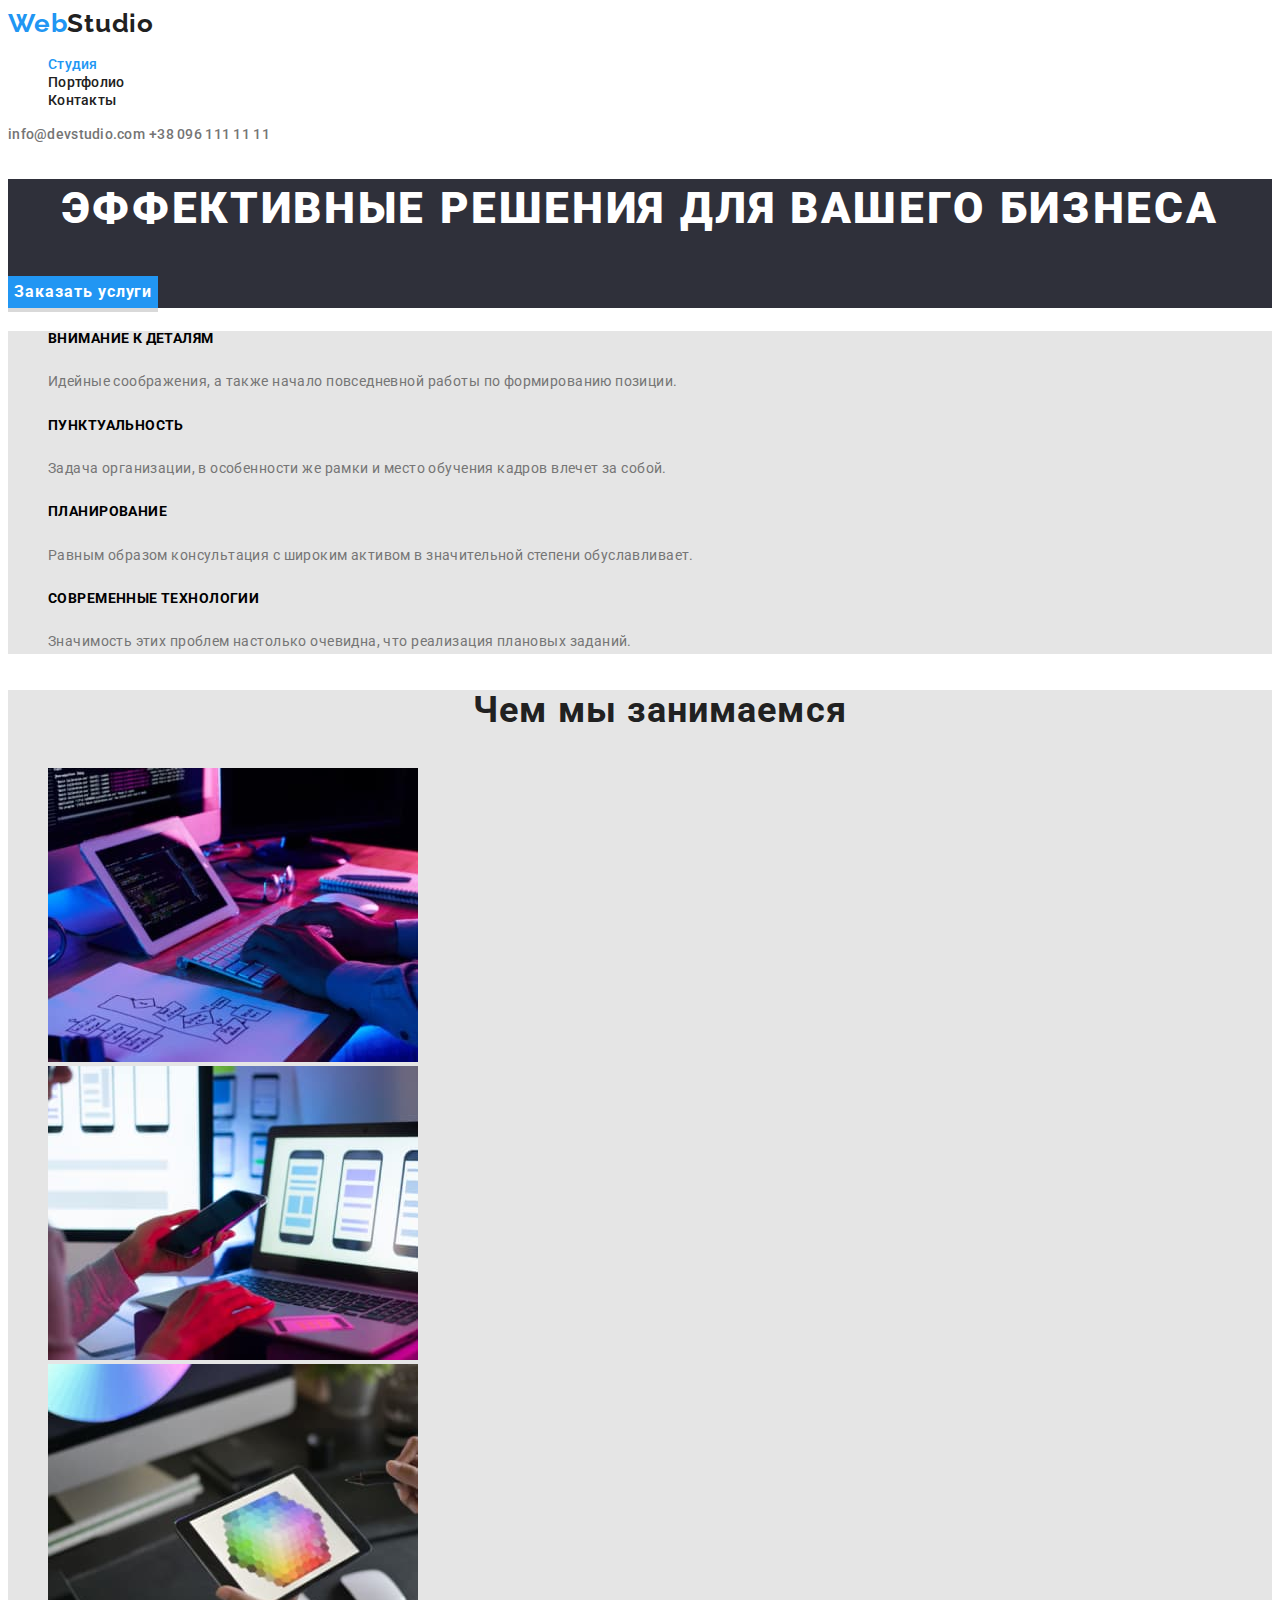
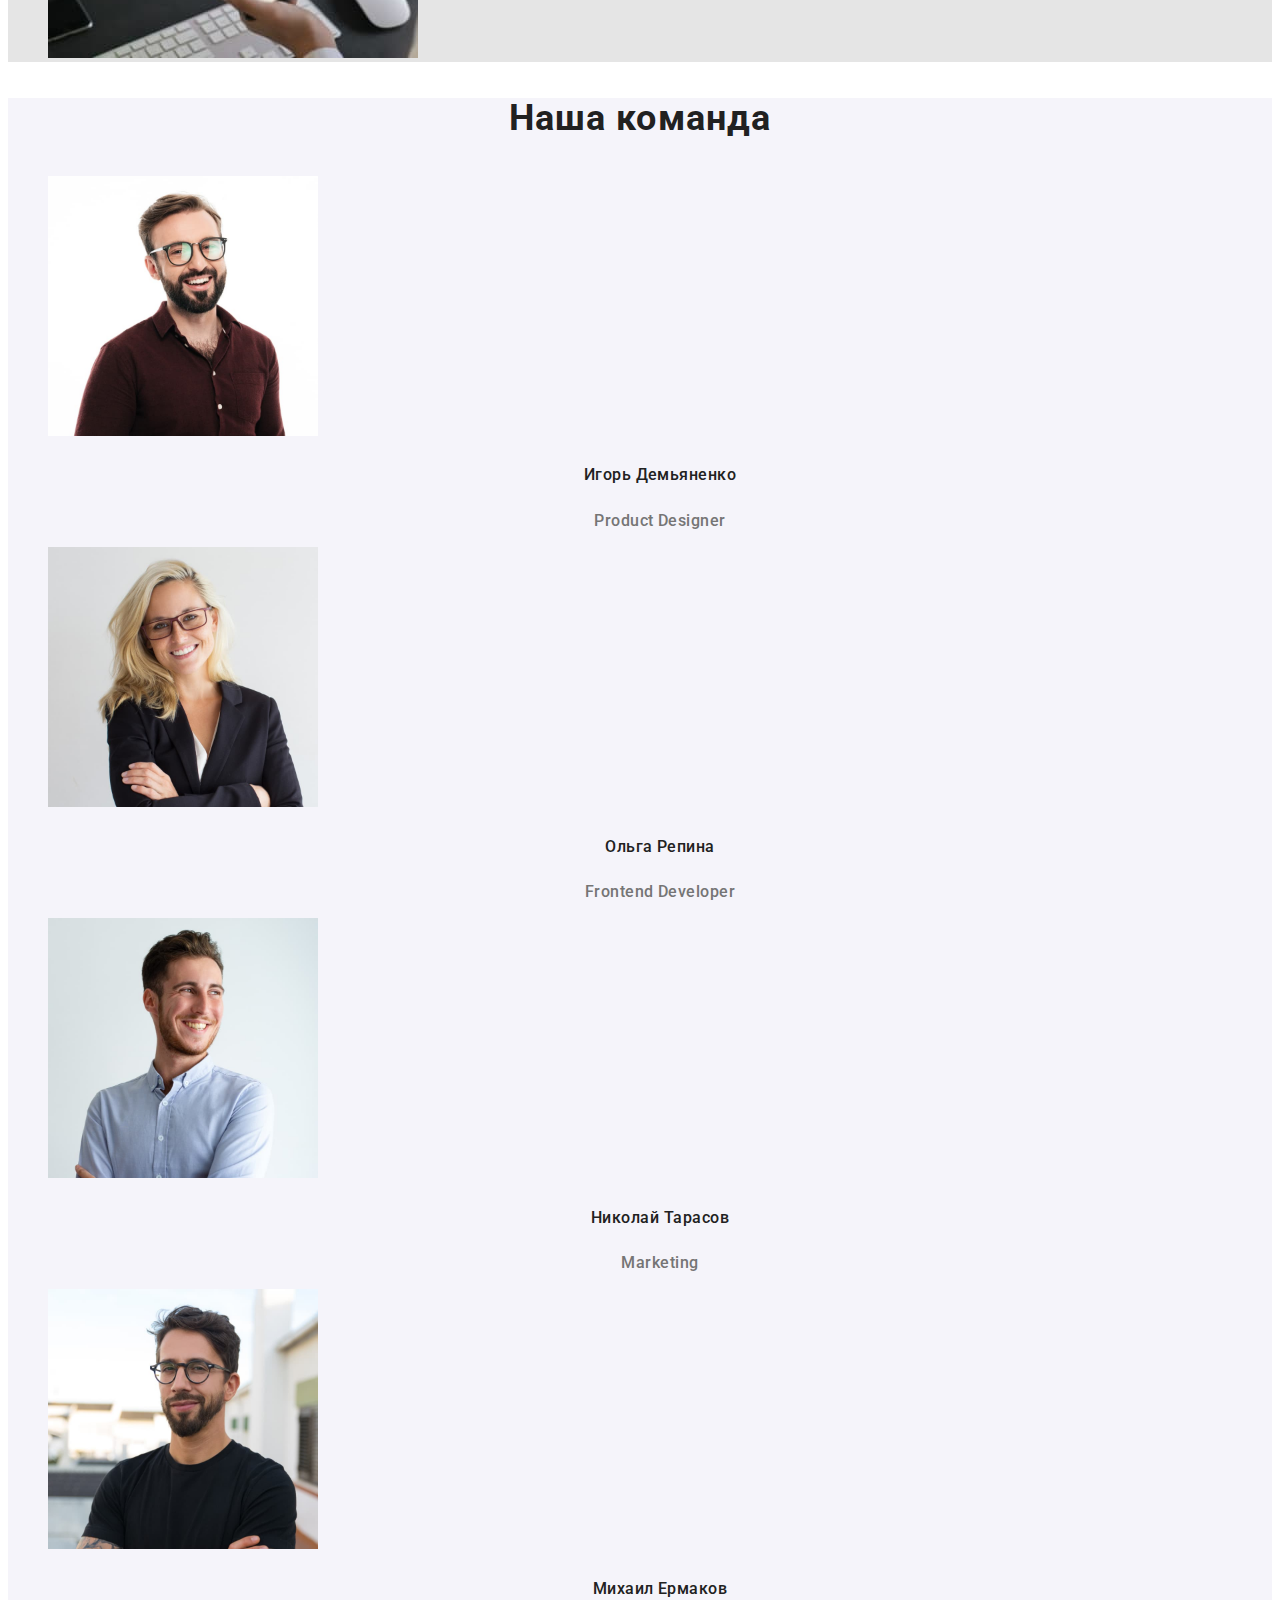
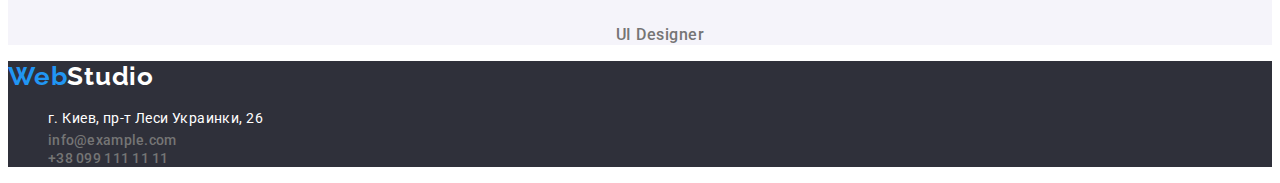
<file: index.html>
<!DOCTYPE html>
<html lang="ru">

<head>
    <meta charset="UTF-8">
    <meta http-equiv="X-UA-Compatible" content="IE=edge">
    <meta name="viewport" content="width=device-width, initial-scale=1.0">
    <link rel="preconnect" href="https://fonts.googleapis.com" />
    <link rel="preconnect" href="https://fonts.gstatic.com" crossorigin />
    <link href="https://fonts.googleapis.com/css2?family=Raleway:wght@700&family=Roboto:wght@400;500;900&display=swap"
        rel="stylesheet" />
        <link rel="stylesheet" href="./css/styles.css">
    <title>Homework</title>
</head>

<body class="body">
    <!-- title -->
    <header class="">
        <a class="logo link" href="">Web<span class="black-nega-two">Studio</span></a>
        <nav>
            <ul class="ul">
                <li><a class="logo-studio link index-color">Студия</a></li>
                <li><a class="logo-studio link" href="./portfolio.html">Портфолио</a></li>
                <li><a class="logo-studio link" href="">Контакты</a></li>
            </ul>
        </nav>
    <main>
        <a class="logo-kontact link logo-studio" href="mailto:info@devstudio.com">info@devstudio.com</a>
        <a class="logo-kontact link logo-studio" href="tel:+380961111111">+38 096 111 11 11</a>
    </main>
    </header>
    <!-- Основна частина -->
    <main>
    <!-- Эффективные решения для вашего бизнеса -->
        <section class="section">
            <h2 class="naha-comanda">Эффективные решения для вашего бизнеса</h2>
            <button type="button" class="zakazat-yslygu">Заказать услуги</button>
        </section>
            <section class="naha-comanda-six">
                <ul class="ul">
                    <h5 class="naha-comanda-one">Внимание к деталям</h5>
                    <p class="p-one">Идейные соображения, а также начало повседневной работы по формированию позиции.</p>
                    <h5 class="naha-comanda-one">Пунктуальность</h5>
                    <p class="p-one">Задача организации, в особенности же рамки и место обучения кадров влечет за собой.</p>
                    <h5 class="naha-comanda-one">Планирование</h5>
                    <p class="p-one">Равным образом консультация с широким активом в значительной степени обуславливает.</p>
                    <h5 class="naha-comanda-one">Современные технологии</h5>
                    <p class="p-one">Значимость этих проблем настолько очевидна, что реализация плановых заданий.</p>
                </ul>
            </section>
            
            <!-- Чем мы занимаемся -->
            <section class="naha-comanda-six">
            <ul class="ul">
                <h3 class="naha-comanda-two">Чем мы занимаемся</h3>
                <li>
                    <img src="./img/img.jpg" alt="набирает клавиатуру" width="370px" height="294px">
                </li>
                <li>
                   <img src="./img/img (1).jpg" alt="телефон в руке" width="370px" height="294px">
                </li>
                <li>
                    <img src="./img/img (2).jpg" alt="планшет в руках" width="370px" height="294px">
                </li>
            </ul>
            </section>
        <!-- Наша команда -->
        <section class="naha-comanda-five">
            <h3 class="naha-comanda-two">Наша команда</h3>
            <ul class="ul">
            <!-- Игорь Демьяненко -->
                <li>
                    <img src="./img/img (3).jpg" alt="наша команда людей" width="270px" height="260px">
                    <h5 class="naha-comanda-three">Игорь Демьяненко</h5>
                    <p class="naha-comanda-four" lang="en">Product Designer</p>
                </li>
            <!-- Ольга Репина -->
                <li>
                    <img src="./img/img (4).jpg" alt="наша команда людей" width="270px" height="260px">
                    <h5 class="naha-comanda-three">Ольга Репина</h5>
                    <p class="naha-comanda-four" lang="en">Frontend Developer</p>
                </li>
            <!-- Николай Тарасов -->
                <li>
                    <img src="./img/img (5).jpg" alt="наша команда людей" width="270px" height="260px">
                    <h5 class="naha-comanda-three">Николай Тарасов</h5>
                    <p class="naha-comanda-four" lang="en">Marketing</p>
                </li>
            <!-- Михаил Ермаков -->
                <li>
                    <img src="./img/img (6).jpg" alt="наша команда людей" width="270px" height="260px">
                    <h5 class="naha-comanda-three">Михаил Ермаков</h5>
                    <p class="naha-comanda-four" lang="en">UI Designer</p>
                </li>
            </ul>
        </section>
        <section class="section">
            <a class="logo link" href="">Web<span class="black-nega">Studio</span></a>
            <address>
                <ul class="ul">
                    <li><a class="address link" href="https://goo.gl/maps/D6PGx7N7LyrtYJHq6" target="_blank" rel="noopener noreferrer">г.
                            Киев, пр-т Леси Украинки, 26</a></li>
                    <li><a class="logo-kontact link" href="mailto:info@example.com">info@example.com</a></li>
                    <li><a class="logo-kontact link" href="tel:+380991111111">+38 099 111 11 11</a></Li>
                </ul>
            </address>
        </section>
    </main>
</body>

</html>
</file>
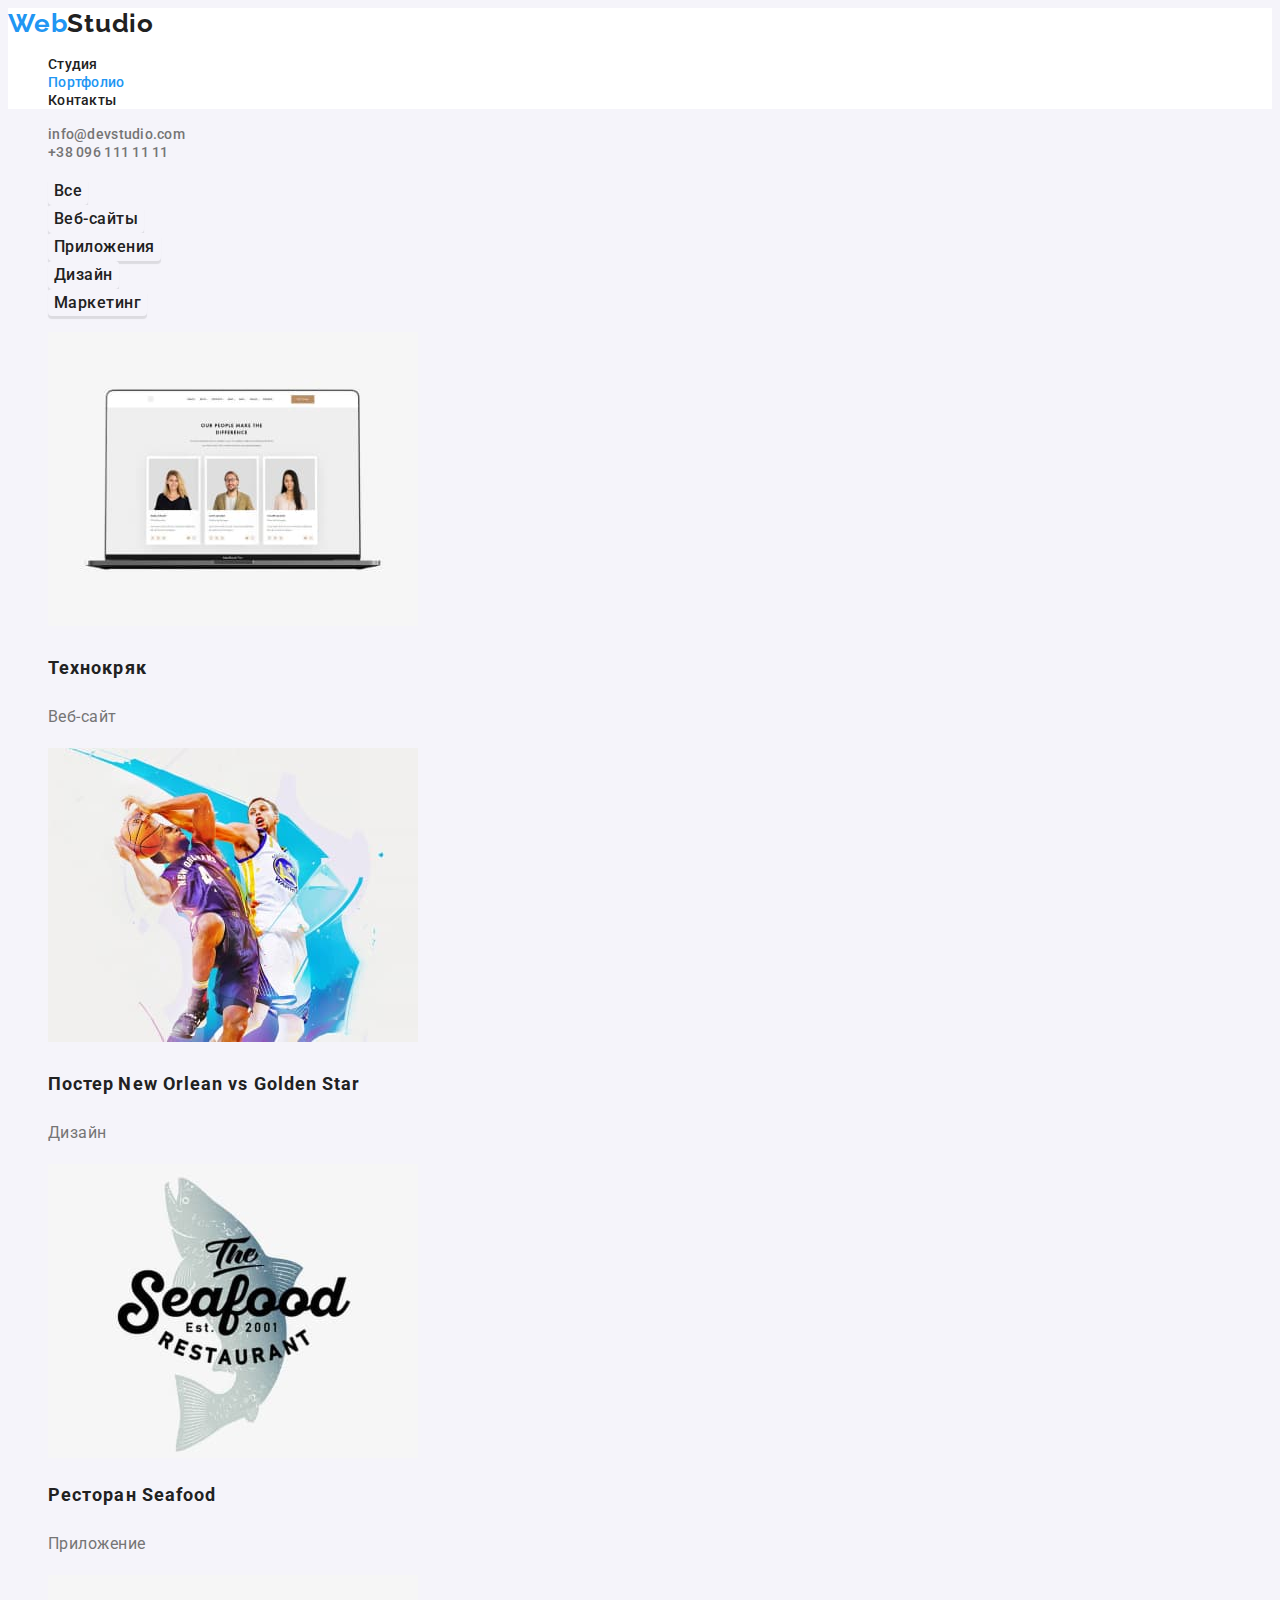
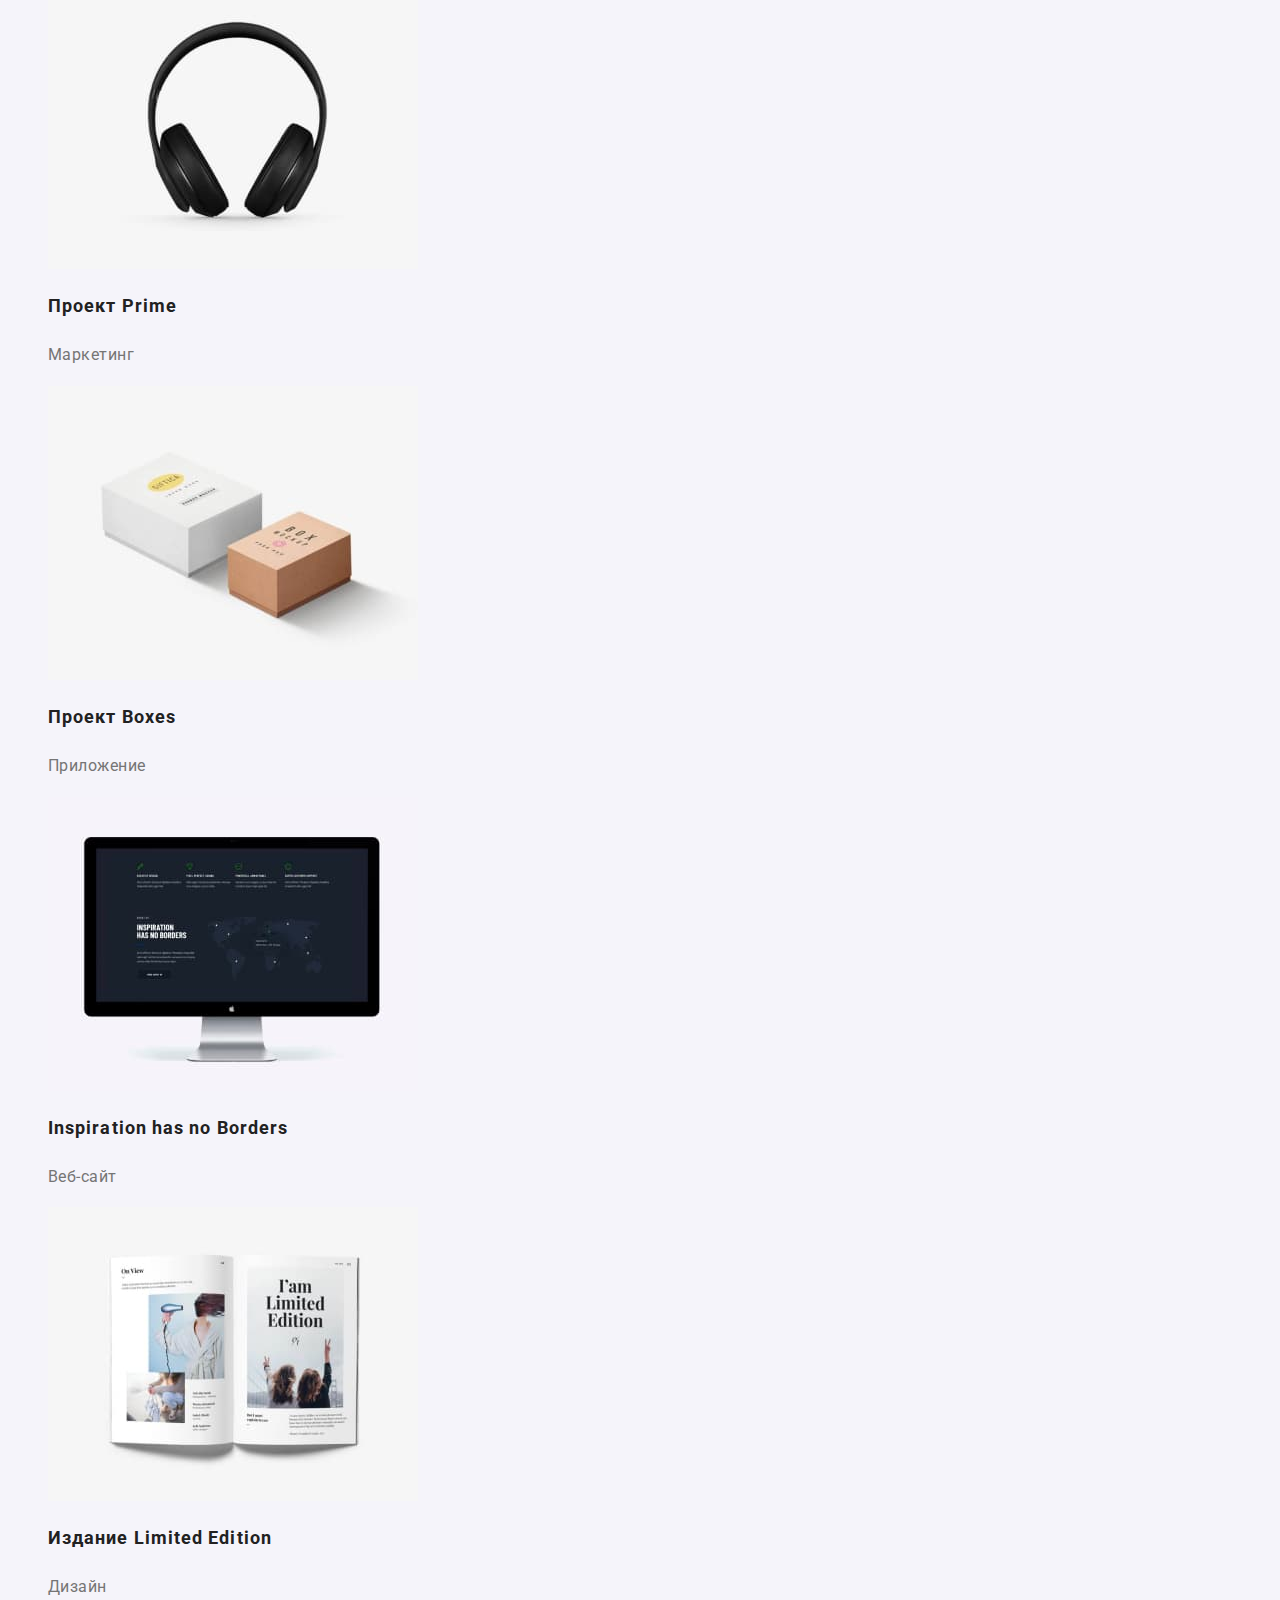
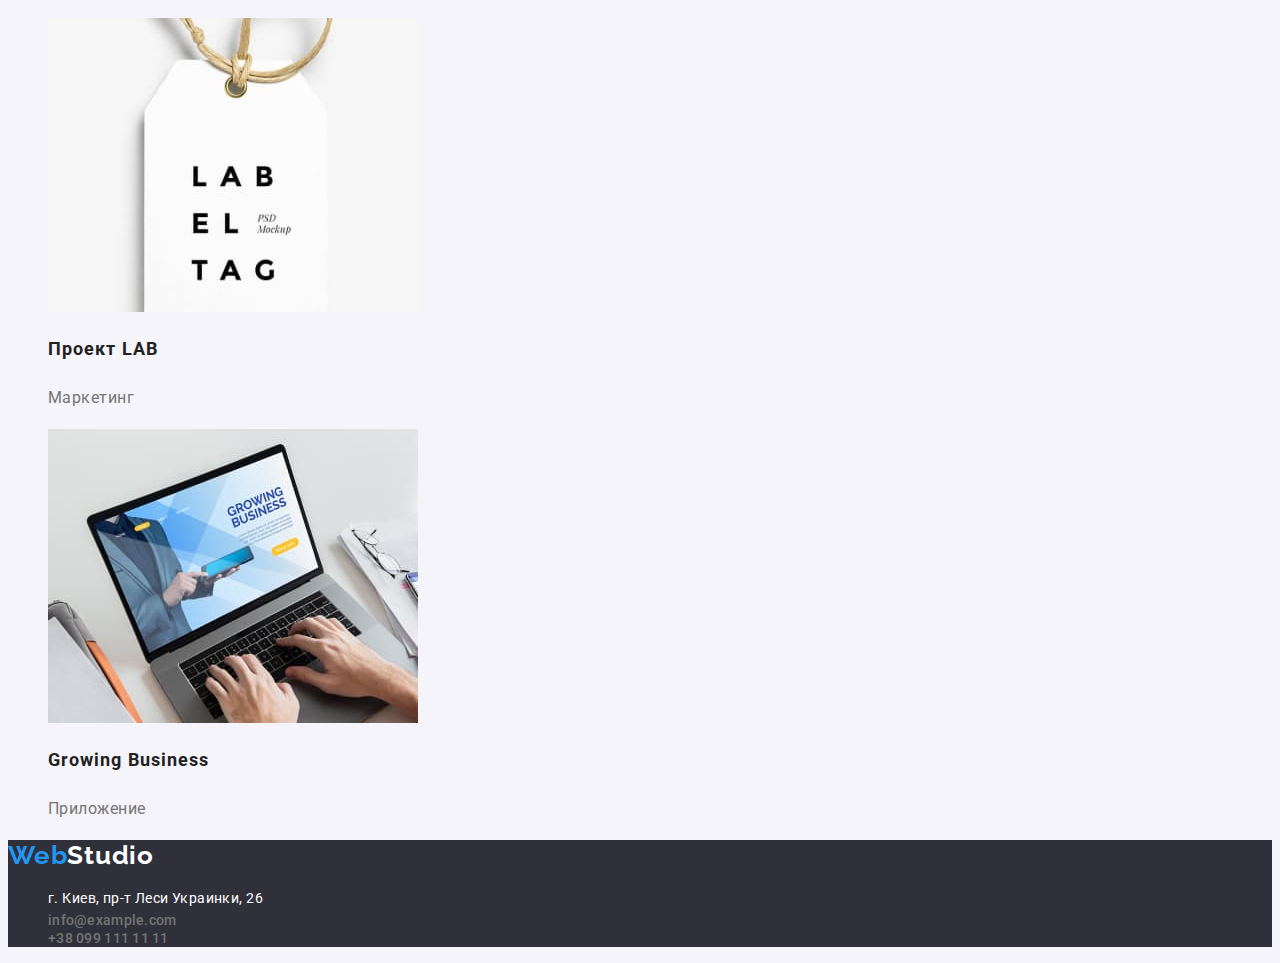
<file: portfolio.html>
<!DOCTYPE html>
<html lang="ru">
<head>
    <meta charset="UTF-8">
    <meta http-equiv="X-UA-Compatible" content="IE=edge">
    <meta name="viewport" content="width=device-width, initial-scale=1.0">
    <link href="https://fonts.googleapis.com/css2?family=Raleway:wght@700&family=Roboto:wght@400;500;900&display=swap"
        rel="stylesheet" />
    <link rel="stylesheet" href="./css/styles.css">
    <title>WebStudio-Portfolio</title>
</head>
 <body class="body-two">
     <!-- title -->
    <header class="">
    <nav class="content-f">
        <a class="logo link" href="">Web<span class="black-nega-two">Studio</span></a>
        <ul class="ul">
            <li><a class="logo-studio link" href="./index.html">Студия</a></li>
            <li>
        <a class="logo-studio link index-color" href="./portfolio.html">Портфолио</a>
            </li>
            <li><a class="logo-studio link"href="">Контакты</a></li>
        </ul>
    </nav>
        <ul class="ul">
        <li><a href="mailto:info@devstudio.com" class="logo-kontact link">info@devstudio.com</a></li>
        <li><a class="logo-kontact link" href="tel:+380961111111">+38 096 111 11 11</a></li>
        </ul>
    </header>
<main>
    <section >
        <h1 class="visually-hidden">Sort</h1>
        <ul class="ul">
            <li><button type="button" class="sort-btn-text-two">Все</button></li>
            <li><button type="button" class="sort-btn-text-two">Веб-сайты</button></li>
            <li><button type="button" class="sort-btn-text-two">Приложения</button></li>
            <li><button type="button" class="sort-btn-text-two">Дизайн</button></li>
            <li><button type="button" class="sort-btn-text-two">Маркетинг</button></li>
        </ul>
        <ul class="product-list ul">
            <li>
                <img src="./img/img 1.jpg" alt="Технокряк" width="370" height="294" />
                <h2 class="subtitle-product"></h2>
                <span class="k-foto">Технокряк</span>
                <p class="k-foto-two">Веб-сайт</p>
            </li>
            <li>
                <img src="./img/img 2.jpg" alt="Постер New Orlean vs Golden Star" width="370" height="294" />
                <h2 class="subtitle-product"></h2>
                   <span class="k-foto">Постер</span>  <span class="k-foto" lang="en">New Orlean vs Golden Star</span>
                </h2>
                <p class="k-foto-two">Дизайн</p>
            </li>
            <li>
                <img src="./img/img 3.jpg" alt="Ресторан Seafood" width="370" height="294" />
                <h2 class="k-foto">Ресторан <span class="k-foto" lang="en">Seafood</span></h2>
                <p class="k-foto-two">Приложение</p>
            </li>
            <li>
                <img src="./img/img 4.jpg" alt="Проект Prime" width="370" height="294" />
                <h2 class="k-foto">Проект <span class="k-foto" lang="en">Prime</span></h2>
                <p class="k-foto-two">Маркетинг</p>
            </li>
            <li>
                <img src="./img/img 5.jpg" alt="Проект Boxes" width="370" height="294" />
                <h2 class="k-foto">Проект <span class="k-foto" lang="en">Boxes</span></h2>
                <p class="k-foto-two">Приложение</p>
            </li>
            <li>
                <img src="./img/img 6.jpg" alt="Inspiration has no Borders" width="370" height="294" />
                <h2 class="k-foto" lang="en">Inspiration has no Borders</h2>
                <p class="k-foto-two">Веб-сайт</p>
            </li>
            <li>
                <img src="./img/img 7.jpg" alt="Издание Limited Edition" width="370" height="294" />
                <h2 class="k-foto">Издание <span class="k-foto" lang="en">Limited Edition</span></h2>
                <p class="k-foto-two">Дизайн</p>
            </li>
            <li>
                <img src="./img/img 8.jpg" alt="Проект LAB" width="370" height="294" />
                <h2 class="k-foto">Проект LAB</h2>
                <p class="k-foto-two">Маркетинг</p>
            </li>
            <li>
                <img src="./img/img 9.jpg" alt="Growing Business" width="370" height="294" />
                <h2 class="k-foto" lang="en">Growing Business</h2>
                <p class="k-foto-two">Приложение</p>
            </li>
        </ul>
    </section>
    <section class="section">
    <footer class="logo-font-footer">
        <a class="logo link" href="">Web<span class="black-nega">Studio</span></a>
        <address>
            <ul class="ul">
                <li><a class="address link" href="https://goo.gl/maps/D6PGx7N7LyrtYJHq6" target="_blank" rel="noopener noreferrer">г.
                Киев, пр-т Леси Украинки, 26</a></li>
            
                <li><a class="logo-kontact link" href="mailto:info@example.com">info@example.com</a></li>
                <li><a class="logo-kontact link" href="tel:+380991111111">+38 099 111 11 11</a></li>
            </ul>
        </address>
    </footer>
    </section>
</main>
    
</body>
</html>
</file>
<file: css/styles.css>
:root{
    --header-color:#2196F3;
    --link-color: #212121;
    --body-text: 'Roboto';
    --body-color:#212121;
}
/*logo-font-header*/
.logo-font-header{
    
}
.body{
       background-color: #ffffff;
}
.body-two{
       background-color: #f5f4fa;
}
.content-f{
    background-color: #ffffff;
}
.logo{
        font-family: 'Raleway';
        font-style: normal;
        font-weight: 700;
        font-size: 26px;
        line-height: 1.19;
        letter-spacing: 0.03em;
       color: #2196F3;
}
.black-nega{
        font-family: 'Raleway';
        font-style: normal;
        font-weight: 700;
        font-size: 26px;
        line-height: 1.19;
        letter-spacing: 0.03em;
        color: #ffffff;
}
.black-nega-two{
        font-family: 'Raleway';
        font-style: normal;
        font-weight: 700;
        font-size: 26px;
        line-height: 1.19;
        letter-spacing: 0.03em;
        color: #212121;
}
.link{
    text-decoration: none;
}
.ul{
    list-style-type: none;
}
.logo-studio{
        font-family: 'Roboto';
        font-style: normal;
        font-weight: 500;
        font-size: 14px;
        line-height: 1.14;
        letter-spacing: 0.02em;
        color: #212121;
}
.index-color{
    color: #2196F3;
}
.logo-studio:hover,
.logo-studio:focus,.sort-btn-text-two{
    color: #2196F3;
}
.logo-portfolio{
        font-size: 14px;
        line-height: 1.14;
        font-weight: 500;
        letter-spacing: 0.02em;
        color: #2196F3;
}
.logo-kontact{
    font-family: 'Roboto';
    font-style: normal;
    font-size: 14px;
    line-height: 1.14;
    font-weight: 500;
    letter-spacing: 0.02em;
    color: #757575;
}
.sort-btn-text{
    font-family: 'Roboto';
    font-size: 16px;
    line-height: 1.62;
    letter-spacing: 0.03em;
    font-weight: 500;
    text-align: center;
    color: #ffffff;
}
.sort-btn-text-two{
    background-color: #f5f4fa;
    box-shadow: 0px 3px 1px rgba( 0, 0, 0, 0.1);
    border-radius: 4px;
    border: none;
    font-family: 'Roboto';
    font-size: 16px;
    line-height: 1.62;
    letter-spacing: 0.03em;
    font-weight: 500;
    text-align: center;
    color: #212121;
    cursor: pointer;
}
.sort-btn-text-two:hover,
.sort-btn-text-two:focus{
    background-color: #2196F3;
    box-shadow: 0px 3px 1px rgba( 0, 0, 0, 0.1), 0px 1px 2px rgba( 0, 0, 0, 0.8)
    0px 2px 2px rgba( 0, 0, 0, 0.12);
    border-radius: 4px;
    font-weight: 500;
    font-size: 16px;
    line-height: 1.62;
    text-align: center;
    letter-spacing: 0.03em;
    color: #ffffff;
}
.address{
    font-family:'Roboto' ;
    font-style: normal;
    font-weight: 400;
    font-size: 14px;
    line-height: 1.71;
    letter-spacing: 0.03em;
    color: #ffffff;
}
.k-foto{
    font-family: 'Roboto';
    font-style: normal;
    font-weight: 700;
    font-size: 18px;
    line-height: 2;
    letter-spacing: 0.06em;
    color: #212121;
}
.k-foto-two{
    font-family: 'Roboto';
    font-style: normal;
    font-weight: 400;
    font-size: 16px;
    line-height: 1.87;
    letter-spacing: 0.03em;
    color: #757575;
}
.naha-comanda{
    font-family: 'Roboto';
    font-style: normal;
    font-weight: 900;
    font-size: 44px;
    line-height: 1.36;
    text-transform: uppercase;
    text-align: center;
    letter-spacing: 0.06em;
    color: #ffffff;
}
.naha-comanda-one{
    font-family: 'Roboto';
    font-style: normal;
    font-weight: 700;
    font-size: 14px;
    line-height: 1.14;
    letter-spacing: 0.03em;
    text-transform: uppercase;
}
.p-one{
    font-family: 'Roboto';
    font-style: normal;
    font-weight: 400;
    font-size: 14px;
    line-height: 1.71;
    letter-spacing: 0.03em;
    color: #757575;
}
.naha-comanda-two{
    font-family: 'Roboto';
    font-style: normal;
    font-weight: 700;
    font-size: 36px;
    line-height: 1.16;
    letter-spacing: 0.03em;
    color: #212121;
    text-align: center;
}
.naha-comanda-three{
    font-family:'Roboto';
    font-style: normal;
    font-weight: 500;
    font-size: 16px;
    line-height: 1.18;
    text-align: center;
    letter-spacing: 0.03em;
    color: #212121;
}
.naha-comanda-four{
        font-family: 'Roboto';
        font-style: normal;
        font-weight: 500;
        font-size: 16px;
        line-height: 1.18;
        text-align: center;
        letter-spacing: 0.03em;
        color: #757575;
}
.visually-hidden {
    position: absolute;
    white-space: nowrap;
    width: 1px;
    height: 1px;
    overflow: hidden;
    border: 0;
    padding: 0;
    clip: rect(0 0 0 0);
    clip-path: inset(50%);
    margin: -1px;
}
.section{
    background-color: #2f303a;
}
.zakazat-yslygu{
    background-color: #2196F3;
    box-shadow: 0px 4px rgba( 0, 0, 0, 0.15);
    border: none;
    font-family: 'roboto';
    font-style: normal;
    font-weight: 700;
    font-size: 16px;
    line-height: 1.87;
    display: flex;
    align-items: center;
    text-align: center;
    letter-spacing: 00.06em;
    color: #ffffff;
}
.naha-comanda-five{
    background-color: #f5f4fa;
}
.naha-comanda-six{
    background-color: #e5e5e5;
}
</file>
